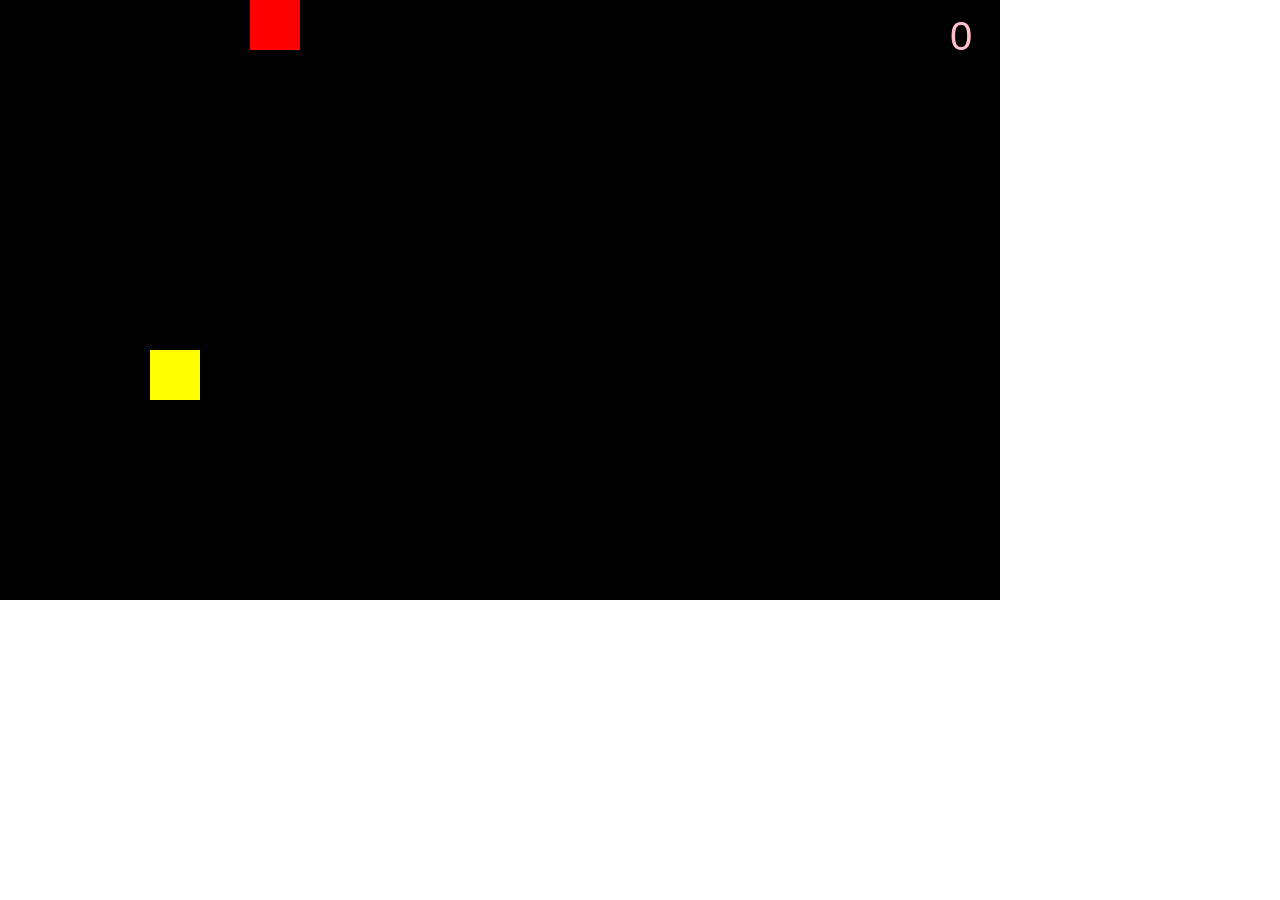
<file: Web dev/index.html>
<!DOCTYPE html>
<html lang="en">
<head>
    <meta charset="UTF-8">
    <meta name="viewport" content="width=device-width, initial-scale=1.0">
    <title>Document</title>
</head>
<style>
    *{
        margin:0;
        padding:0;
    }
    canvas{
        background-color: black;
    }
</style>
<body>
    
</body>
<canvas height="600px" width="1000px"></canvas>
<script src="index.js"></script>
</html>
</file>
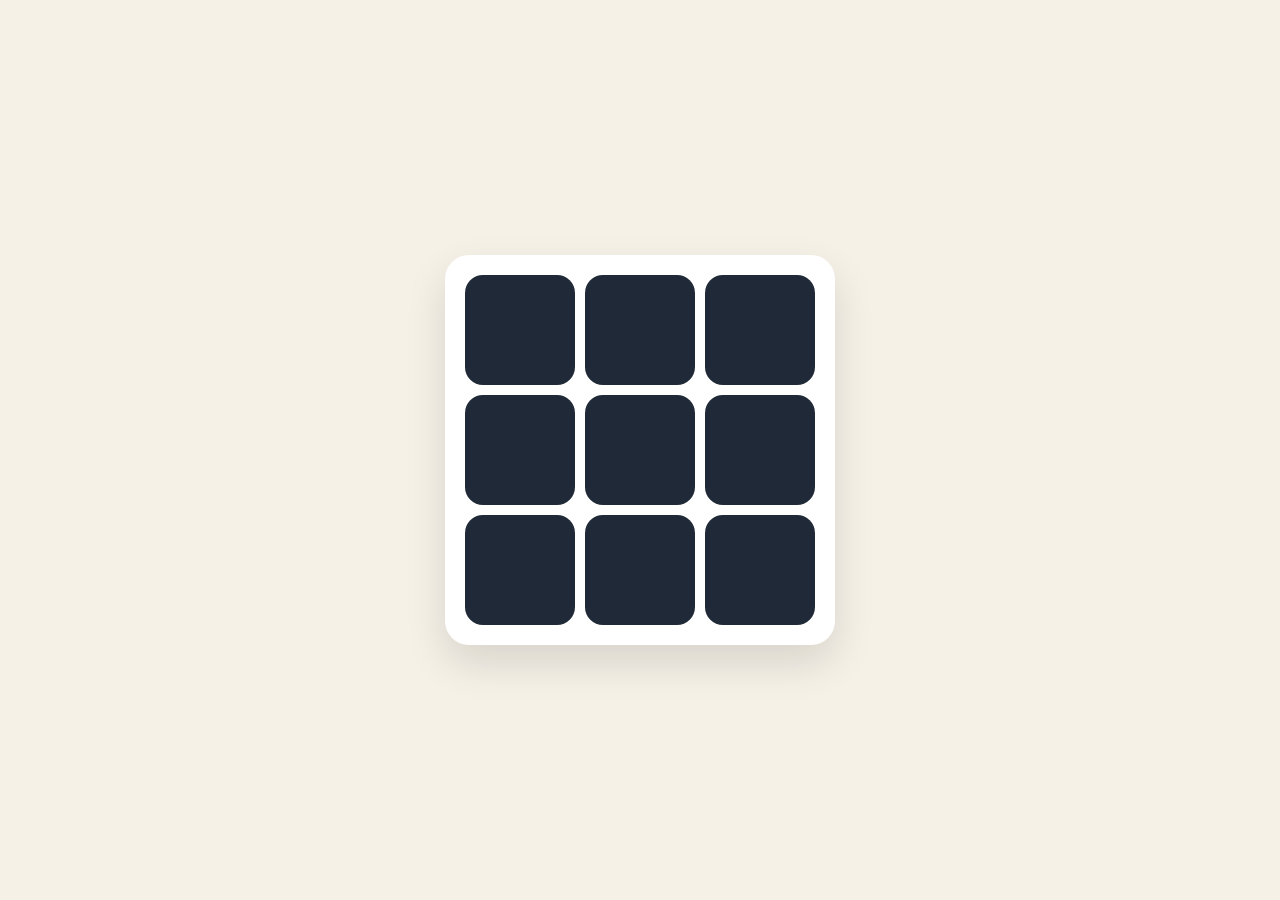
<file: Web dev/tic-tac-too/index.html>
<!DOCTYPE html>
<html lang="en">
<head>
    <meta charset="UTF-8">
    <meta name="viewport" content="width=device-width, initial-scale=1.0">
    <title>Tic Tac Toe</title>
    <link rel="stylesheet" href="style.css">
</head>
<body>
    <div class="container">
        <div class="Status bar"></div>
        <div class="board">
            <div class="cell"></div>
            <div class="cell"></div>
            <div class="cell"></div>

            <div class="cell"></div>
            <div class="cell"></div>
            <div class="cell"></div>

            <div class="cell"></div>
            <div class="cell"></div>
            <div class="cell"></div>

        </div>
    </div>
    <script src="index.js"></script>
</body>
</html>
</file>
<file: Web dev/tic-tac-too/style.css>
*{
    margin: 0;
    padding: 0;
    box-sizing: border-box;
}
body{
    background: #f6f1e7;
    display: flex;
    justify-content: center;
    align-items: center;
    min-height: 100vh;
    font-family: "Segoe UI", Tahoma, Geneva, Verdana, sans-serif;
}
.container{
    display: grid;
    grid-template-columns: repeat(3,auto);
    gap: 25px;
    padding: 20px;
}
.board{
    display: grid;
    grid-template-columns: repeat(3,auto);
    grid-template-rows: repeat(3,auto);
    gap: 10px;
    padding: 20px;
    background: #ffffff;
    border-radius: 24px;
    box-shadow: 0 18px 40px rgba(0, 0, 0, 0.12);
}
.cell{
    width: 110px;
    height: 110px;
    background: #1f2937;
    border-radius: 18px;
    cursor: pointer;
    transition: transform 0.2s ease, background 0.2s ease;
    display: flex;
    justify-content: center;
    align-items: center;
    color: #f8fafc;
    font-size: 3rem;
    font-weight: 700;
    user-select: none;
}
.cell:hover{
    background: #374151;
    transform: translateY(-2px);
}
.cell:active{
    transform: translateY(0);
}
</file>
